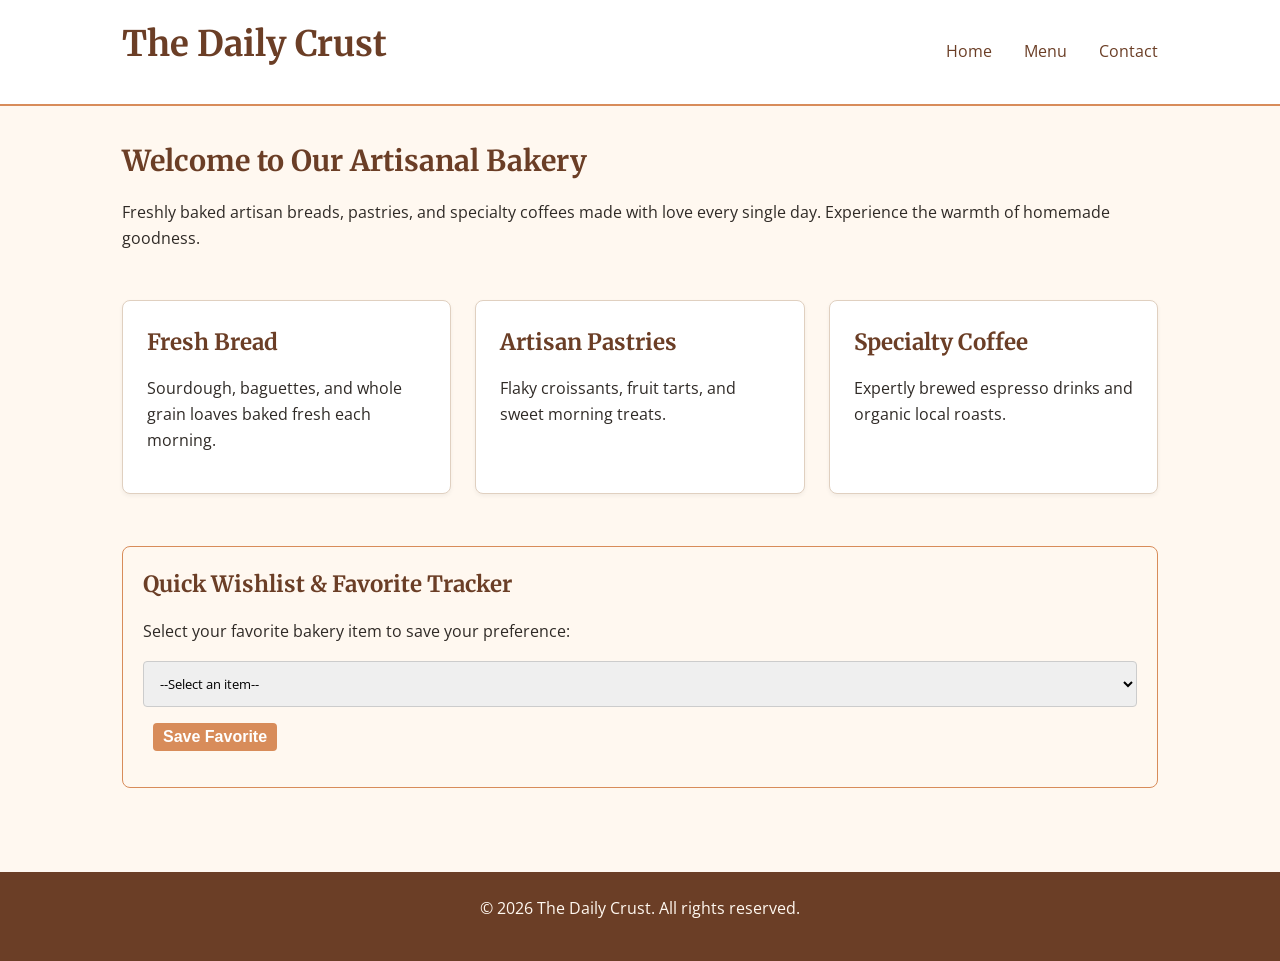
<file: index.html>
<!DOCTYPE html>
<html lang="en">
<head>
    <script src="script.js" defer></script>
    <meta charset="UTF-8">
    <meta name="viewport" content="width=device-width, initial-scale=1.0">
    <title>The Daily Crust - Home</title>
    <link rel="stylesheet" href="styles.css">
    <link href="https://fonts.googleapis.com/css2?family=Merriweather:wght@700&family=Open+Sans:wght@400;600&display=swap" rel="stylesheet">
</head>
<body>
    <header>
        <nav>
            <h1>The Daily Crust</h1>
            <ul>
                <li><a href="index.html">Home</a></li>
                <li><a href="menu.html">Menu</a></li>
                <li><a href="contact.html">Contact</a></li>
            </ul>
        </nav>
    </header>
    <main>
        <section>
            <h2>Welcome to Our Artisanal Bakery</h2>
            <p>Freshly baked artisan breads, pastries, and specialty coffees made with love every single day. Experience the warmth of homemade goodness.</p>
        </section>
        <div class="card-container">
            <div class="card">
                <h3>Fresh Bread</h3>
                <p>Sourdough, baguettes, and whole grain loaves baked fresh each morning.</p>
            </div>
            <div class="card">
                <h3>Artisan Pastries</h3>
                <p>Flaky croissants, fruit tarts, and sweet morning treats.</p>
            </div>
            <div class="card">
                <h3>Specialty Coffee</h3>
                <p>Expertly brewed espresso drinks and organic local roasts.</p>
            </div>
        </div>
    </main>
    <footer>
        <p>&copy; 2026 The Daily Crust. All rights reserved.</p>
    </footer>
</body>
</html>
</file>
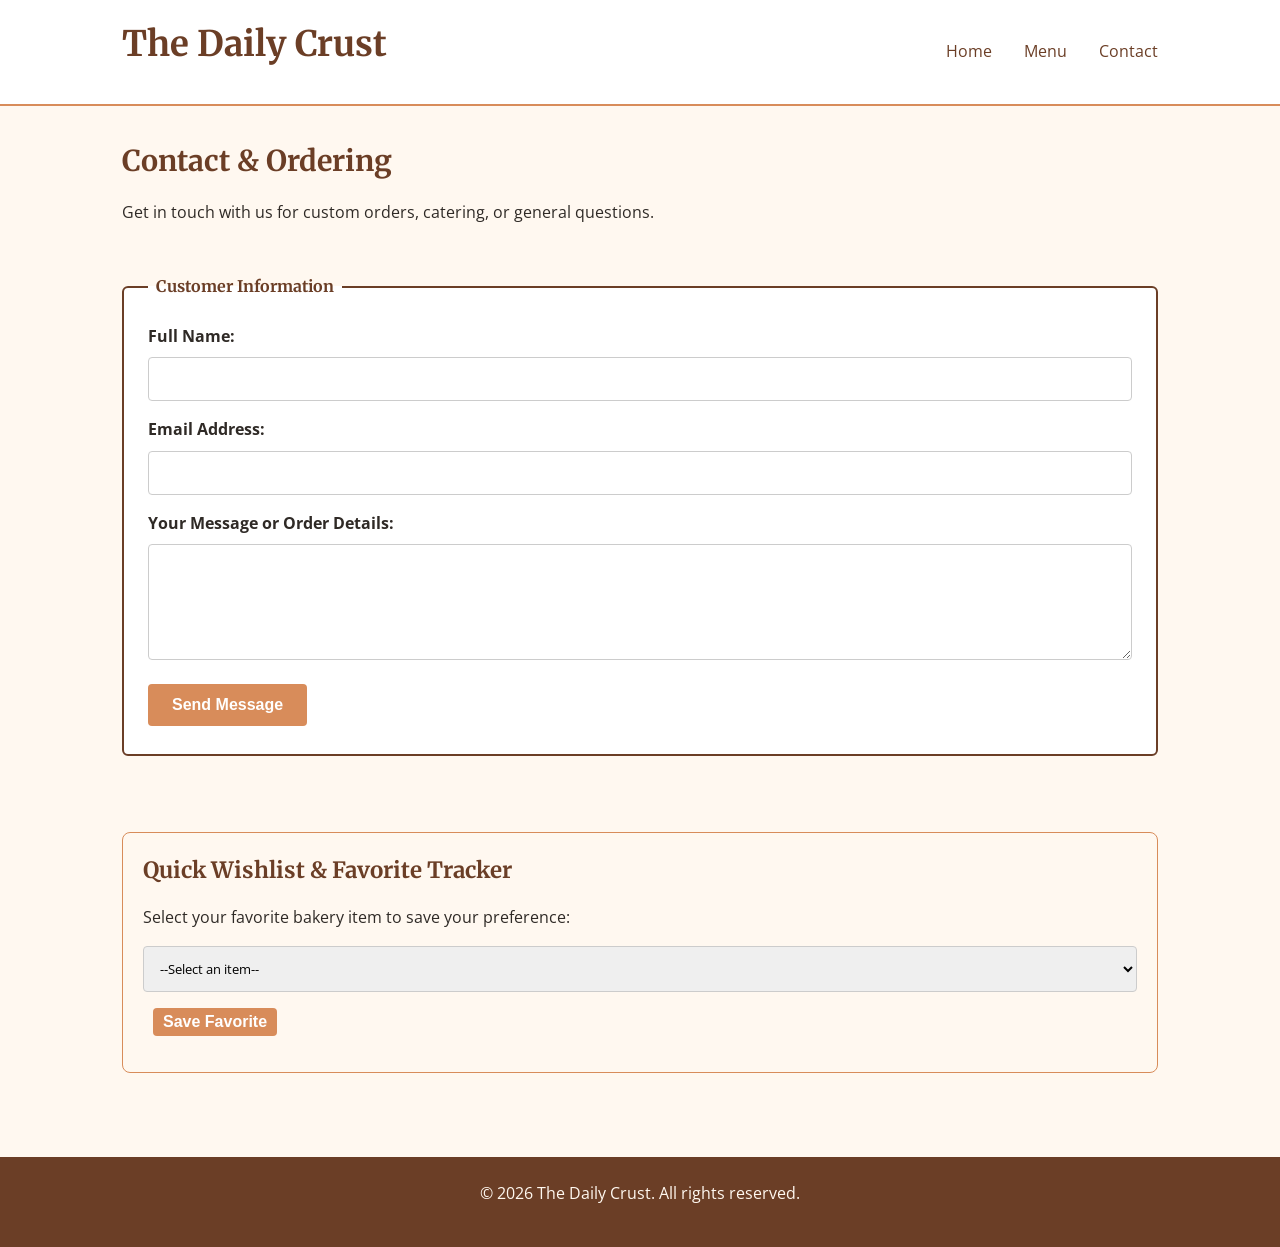
<file: contact.html>
<!DOCTYPE html>
<html lang="en">
<head>
    <script src="script.js" defer></script>
    <meta charset="UTF-8">
    <meta name="viewport" content="width=device-width, initial-scale=1.0">
    <title>The Daily Crust - Contact</title>
    <link rel="stylesheet" href="styles.css">
    <link href="https://fonts.googleapis.com/css2?family=Merriweather:wght@700&family=Open+Sans:wght@400;600&display=swap" rel="stylesheet">
</head>
<body>
    <header>
        <nav>
            <h1>The Daily Crust</h1>
            <ul>
                <li><a href="index.html">Home</a></li>
                <li><a href="menu.html">Menu</a></li>
                <li><a href="contact.html">Contact</a></li>
            </ul>
        </nav>
    </header>
    <main>
        <section>
            <h2>Contact & Ordering</h2>
            <p>Get in touch with us for custom orders, catering, or general questions.</p>
        </section>
    <form action="#" method="POST" novalidate>
            <fieldset>
                <legend>Customer Information</legend>
                <label for="name">Full Name:</label>
                <input type="text" id="name" name="name" required>

                <label for="email">Email Address:</label>
                <input type="email" id="email" name="email" required>

                <label for="message">Your Message or Order Details:</label>
                <textarea id="message" name="message" rows="5" required></textarea>

                <button type="submit">Send Message</button>
            </fieldset>
        </form>
    </main>
    <footer>
        <p>&copy; 2026 The Daily Crust. All rights reserved.</p>
    </footer>
</body>
</html>
</file>
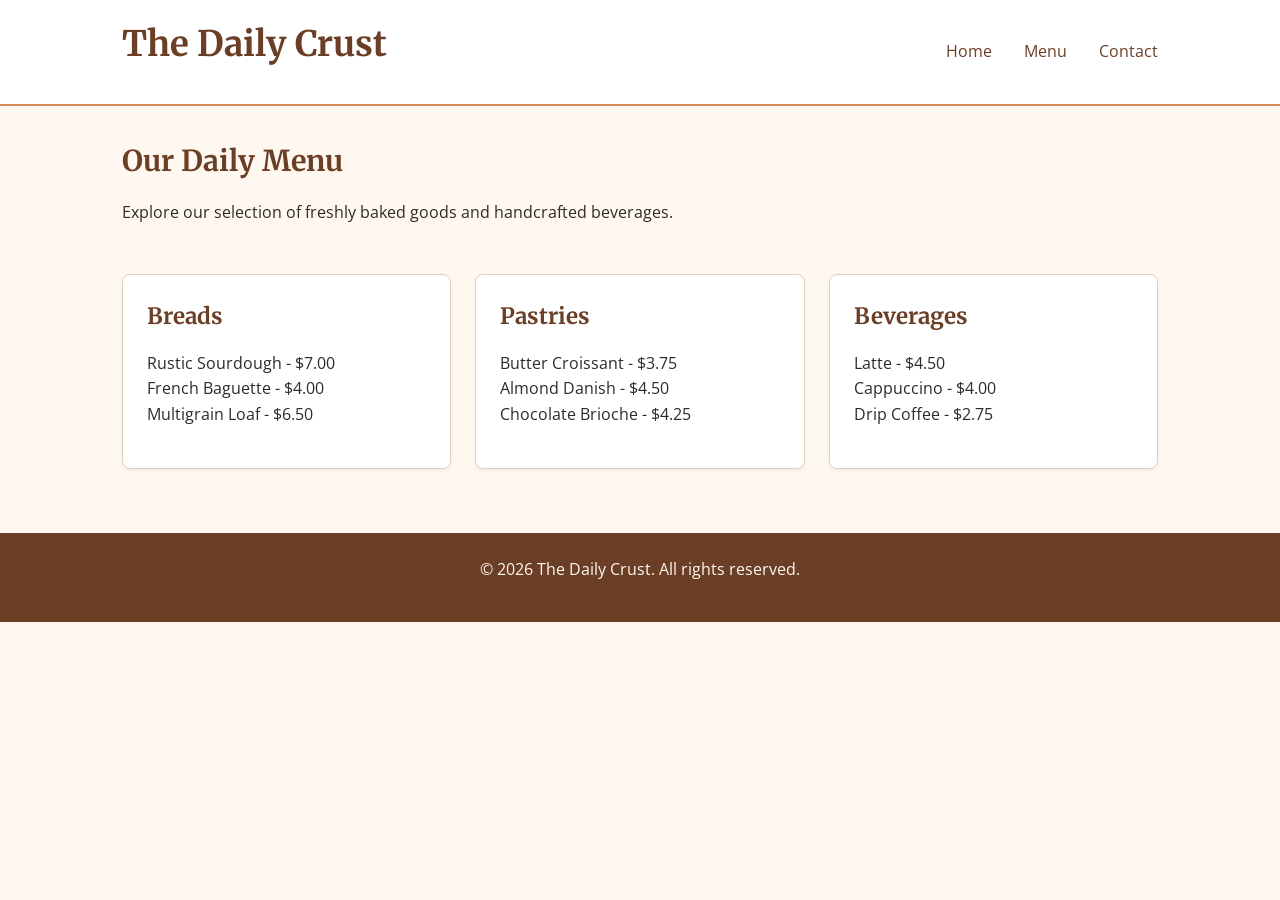
<file: menu.html>
<!DOCTYPE html>
<html lang="en">
<head>
    <meta charset="UTF-8">
    <meta name="viewport" content="width=device-width, initial-scale=1.0">
    <title>The Daily Crust - Menu</title>
    <link rel="stylesheet" href="styles.css">
    <link href="https://fonts.googleapis.com/css2?family=Merriweather:wght@700&family=Open+Sans:wght@400;600&display=swap" rel="stylesheet">
</head>
<body>
    <header>
        <nav>
            <h1>The Daily Crust</h1>
            <ul>
                <li><a href="index.html">Home</a></li>
                <li><a href="menu.html">Menu</a></li>
                <li><a href="contact.html">Contact</a></li>
            </ul>
        </nav>
    </header>
    <main>
        <section>
            <h2>Our Daily Menu</h2>
            <p>Explore our selection of freshly baked goods and handcrafted beverages.</p>
        </section>
        <div class="card-container">
            <div class="card">
                <h3>Breads</h3>
                <p>Rustic Sourdough - $7.00<br>French Baguette - $4.00<br>Multigrain Loaf - $6.50</p>
            </div>
            <div class="card">
                <h3>Pastries</h3>
                <p>Butter Croissant - $3.75<br>Almond Danish - $4.50<br>Chocolate Brioche - $4.25</p>
            </div>
            <div class="card">
                <h3>Beverages</h3>
                <p>Latte - $4.50<br>Cappuccino - $4.00<br>Drip Coffee - $2.75</p>
            </div>
        </div>
    </main>
    <footer>
        <p>&copy; 2026 The Daily Crust. All rights reserved.</p>
    </footer>
</body>
</html>
</file>
<file: styles.css>
/* ==========================================
   1. CSS VARIABLES & RESET
   ========================================== */
:root {
  --bg-cream: #FFF8F0;
  --text-charcoal: #2F2A26;
  --primary-brown: #6B3E26;
  --accent-peach: #D88C5A;
  --white: #FFFFFF;
  
  --font-heading: 'Merriweather', serif;
  --font-body: 'Open Sans', sans-serif;
}

* {
  box-sizing: border-box;
  margin: 0;
  padding: 0;
}

body {
  background-color: var(--bg-cream);
  color: var(--text-charcoal);
  font-family: var(--font-body);
  line-height: 1.6;
}

/* ==========================================
   2. TYPOGRAPHY & GLOBAL STYLES
   ========================================== */
h1, h2, h3, h4 {
  font-family: var(--font-heading);
  color: var(--primary-brown);
  margin-bottom: 1rem;
}

h1 { font-size: 2.2rem; }
h2 { font-size: 1.8rem; }
h3 { font-size: 1.4rem; }

p {
  margin-bottom: 1rem;
  font-size: 1rem;
}

a {
  color: var(--primary-brown);
  text-decoration: none;
  transition: color 0.3s ease;
}

a:hover {
  color: var(--accent-peach);
}

/* ==========================================
   3. MOBILE-FIRST LAYOUT & FLEXBOX
   ========================================== */
header {
  background-color: var(--white);
  border-bottom: 2px solid var(--accent-peach);
  padding: 1rem;
}

nav {
  display: flex;
  flex-direction: column;
  align-items: center;
  gap: 0.75rem;
}

nav ul {
  list-style: none;
  display: flex;
  flex-direction: column;
  align-items: center;
  gap: 0.5rem;
}

main {
  padding: 1.5rem 1rem;
  display: flex;
  flex-direction: column;
  gap: 2rem;
}

.card-container {
  display: flex;
  flex-direction: column;
  gap: 1.5rem;
}

.card {
  background-color: var(--white);
  border: 1px solid #e0d0c0;
  border-radius: 8px;
  padding: 1.5rem;
  box-shadow: 0 2px 4px rgba(0,0,0,0.05);
}

/* Form Styles */
fieldset {
  border: 2px solid var(--primary-brown);
  border-radius: 6px;
  padding: 1.5rem;
  margin-bottom: 1.5rem;
  background-color: var(--white);
}

legend {
  font-family: var(--font-heading);
  color: var(--primary-brown);
  font-weight: bold;
  padding: 0 0.5rem;
}

label {
  display: block;
  margin-bottom: 0.5rem;
  font-weight: bold;
}

input, textarea, select {
  width: 100%;
  padding: 0.75rem;
  margin-bottom: 1rem;
  border: 1px solid #ccc;
  border-radius: 4px;
  font-family: var(--font-body);
}

button, input[type="submit"] {
  background-color: var(--accent-peach);
  color: var(--white);
  border: none;
  padding: 0.75rem 1.5rem;
  font-size: 1rem;
  font-weight: bold;
  border-radius: 4px;
  cursor: pointer;
  transition: background-color 0.3s ease;
}

button:hover, input[type="submit"]:hover {
  background-color: var(--primary-brown);
}

footer {
  background-color: var(--primary-brown);
  color: var(--bg-cream);
  text-align: center;
  padding: 1.5rem;
  margin-top: 2rem;
}

/* ==========================================
   4. MEDIA QUERIES (RESPONSIVE ADAPTATION)
   ========================================== */
@media (min-width: 768px) {
  nav {
    flex-direction: row;
    justify-content: space-between;
    max-width: 1100px;
    margin: 0 auto;
    padding: 0 2rem;
  }

  nav ul {
    flex-direction: row;
    gap: 2rem;
  }

  main {
    max-width: 1100px;
    margin: 0 auto;
    padding: 2rem;
  }

  .card-container {
    flex-direction: row;
    justify-content: space-between;
  }

  .card {
    flex: 1;
  }
}
</file>
